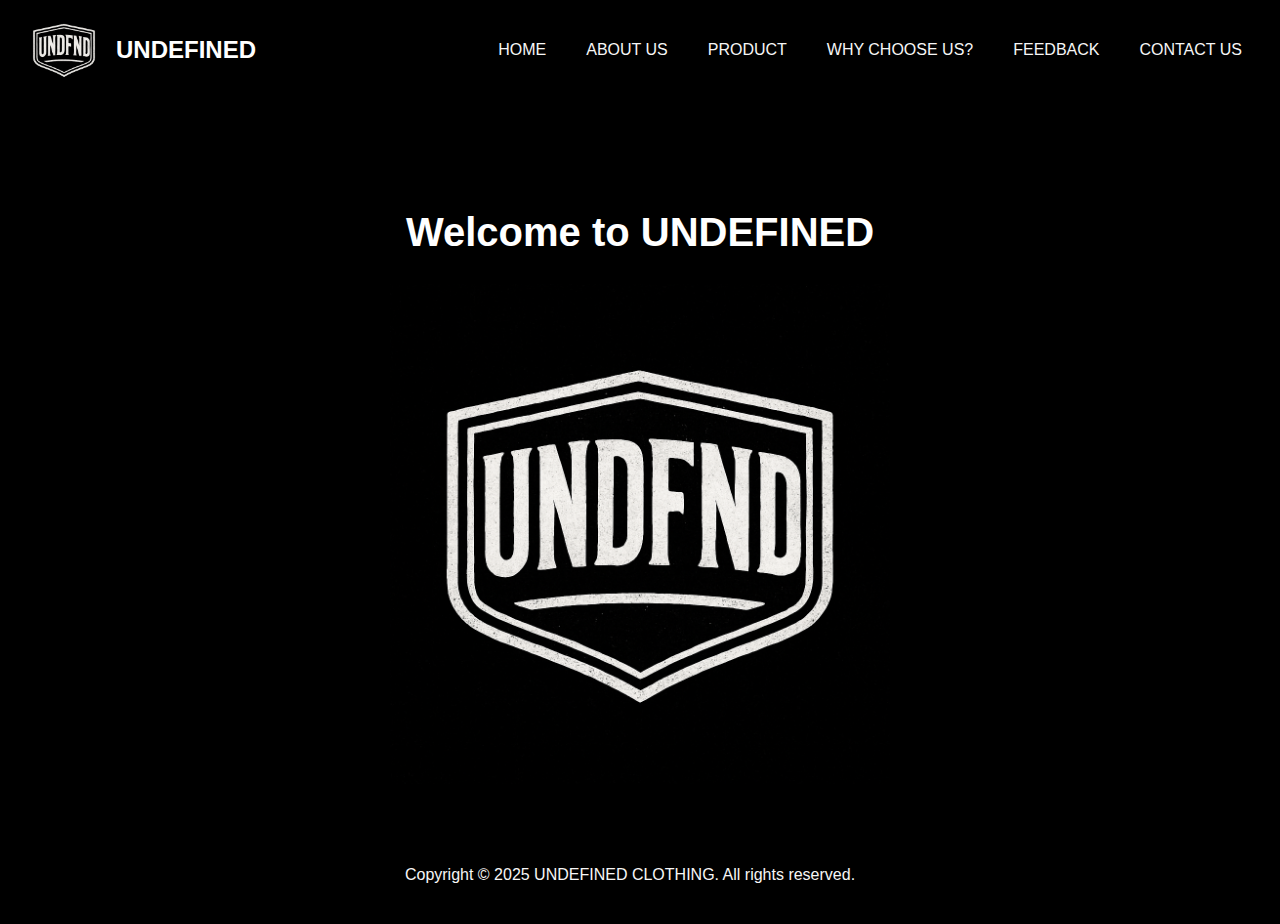
<file: index.html>
<!DOCTYPE html>
<html lang="en">
  <head>
    <meta charset="UTF-8" />
    <meta name="viewport" content="width=device-width, initial-scale=1.0" />
    <title>UNDEFINED</title>
    <link rel="icon" href="undefind.png" type="image/x-icon" />
    <link rel="stylesheet" href="style.css" />
  </head>
  <body>
    <header class="site-header">
      <div class="branding">
        <a href="index.html" class="brand-link">
          <img src="undefind.png" alt="Logo" class="logo" />
        </a>
        <div class="company-text">
          <h1 class="company-name">UNDEFINED</h1>
        </div>
      </div>

<nav class="main-nav">
        <ul class="nav-menu">
          <li><a href="index.html">HOME</a></li>
          <li><a href="about.html">ABOUT US</a></li>
          <li><a href="product.html">PRODUCT</a></li>
          <li><a href="why.html">WHY CHOOSE US?</a></li>
          <li><a href="feedback.html">FEEDBACK</a></li>
          <li><a href="index2.html">CONTACT US</a></li>
        </ul>
      </nav>
    </header>
    
<main>
  <section class ="hero">
    <div class="hero-content">
      <h1>Welcome to UNDEFINED</h1>
      <img src="undefind.png" alt="Hero Image" class="hero-image">
    </div>
  
<div class="bottom-nav">
    <div class="footer-content">
            <div cl.</p>
            </div> Copyright © 2025 UNDEFINED CLOTHING. All rights reserved.</div>
              <br>
 
</div>
    </main>
</body>
</html>
</file>
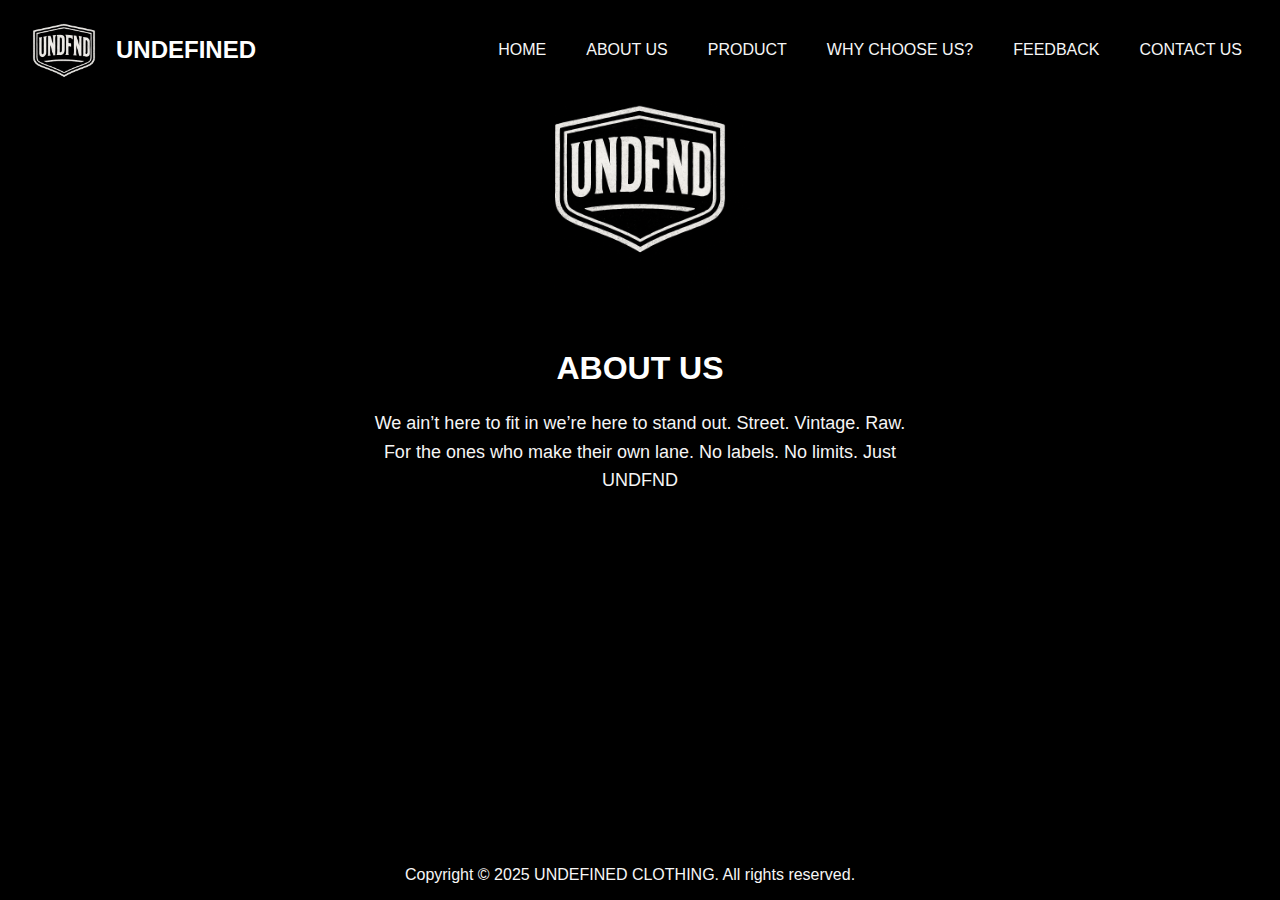
<file: about.html>
<!DOCTYPE html>
<html lang="en">
  <head>
    <meta charset="UTF-8" />
    <meta name="viewport" content="width=device-width, initial-scale=1.0" />
    <title>UNDEFINED</title>
    <link rel="icon" href="undefind.png" type="image/x-icon" />
    <link rel="stylesheet" href="style.css" />
  </head>
  <body>
    <header class="site-header">
      <div class="branding">
        <a href="index.html" class="brand-link">
          <img src="undefind.png" alt="Logo" class="logo" />
        </a>
        <div class="company-text">
          <h1 class="company-name">UNDEFINED</h1>
        </div>
      </div>

<nav class="main-nav">
        <ul class="nav-menu">
          <li><a href="index.html">HOME</a></li>
          <li><a href="about.html">ABOUT US</a></li>
          <li><a href="product.html">PRODUCT</a></li>
          <li><a href="why.html">WHY CHOOSE US?</a></li>
          <li><a href="feedback.html">FEEDBACK</a></li>
          <li><a href="index2.html">CONTACT US</a></li>
        </ul>
      </nav>
    </header>

  <hr><br>
  
  <div class="container">
    <div class="image-container">
      <img src="undefind.png" alt="Frenz Logo">
    </div>
    <div class="description">
      <h2>About Us</h2>
      <p>We ain’t here to fit in we’re here to stand out. Street. Vintage. Raw. For the ones who make their own lane. No labels. No limits. Just UNDFND
    </div>
  </div>
  
<div class="bottom-nav">
    <div class="footer-content">
            <div cl.</p>
            </div> Copyright © 2025 UNDEFINED CLOTHING. All rights reserved.</div>
              <br>
 
</div>



    </main>
    
</body>
</html>
</file>
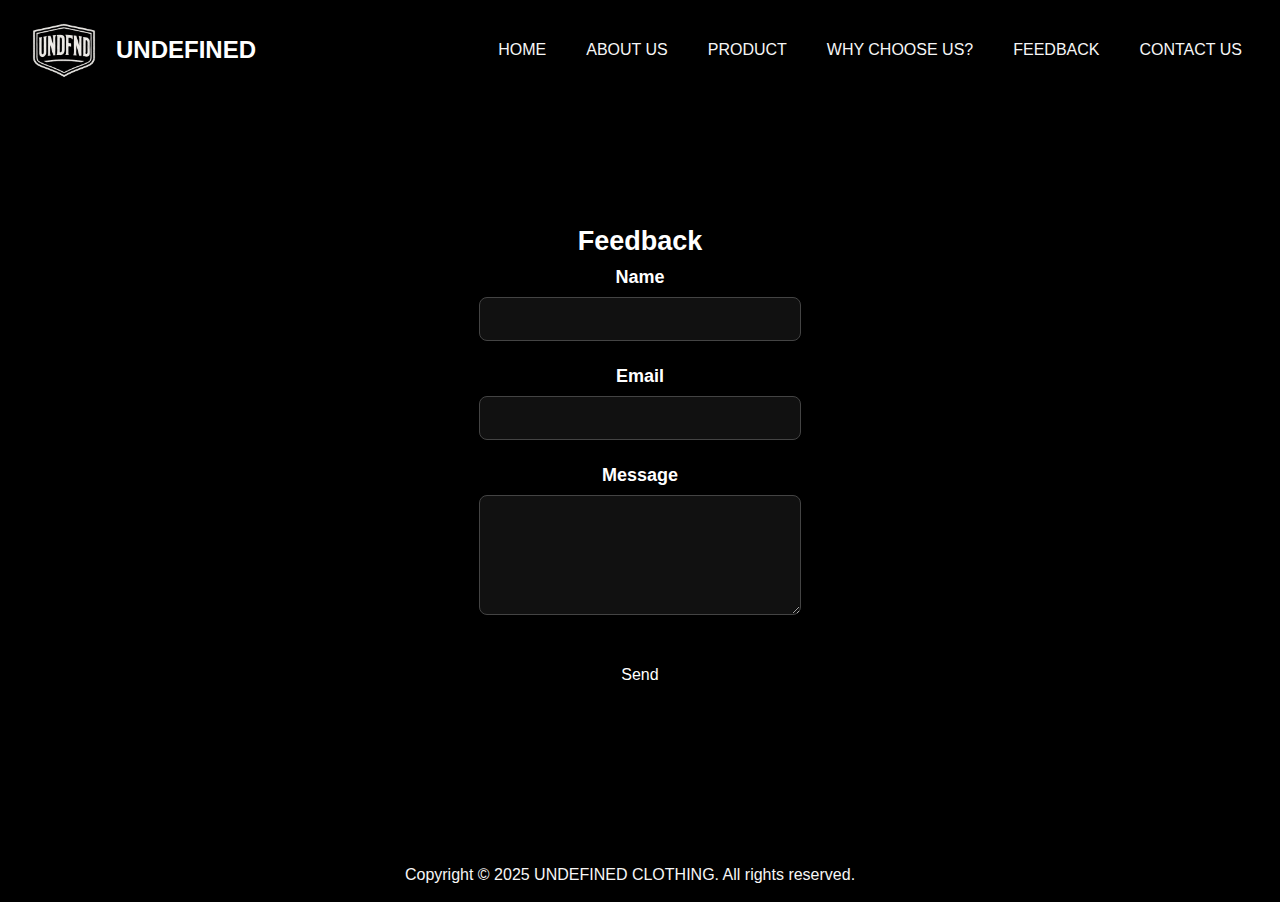
<file: feedback.html>
<!DOCTYPE html>
<html lang="en">
  <head>
    <meta charset="UTF-8" />
    <meta name="viewport" content="width=device-width, initial-scale=1.0" />
    <title>UNDEFINED</title>
    <link rel="icon" href="undefind.png" type="image/x-icon" />
    <link rel="stylesheet" href="style.css" />
  </head>
  <body>
    <header class="site-header">
      <div class="branding">
        <a href="index.html" class="brand-link">
          <img src="undefind.png" alt="Logo" class="logo" />
        </a>
        <div class="company-text">
          <h1 class="company-name">UNDEFINED</h1>
        </div>
      </div>

  <nav class="main-nav">
        <ul class="nav-menu">
          <li><a href="index.html">HOME</a></li>
          <li><a href="about.html">ABOUT US</a></li>
          <li><a href="product.html">PRODUCT</a></li>
          <li><a href="why.html">WHY CHOOSE US?</a></li>
          <li><a href="feedback.html">FEEDBACK</a></li>
          <li><a href="index2.html">CONTACT US</a></li>
        </ul>
      </nav>
    </header>




<main>
  <section id="feedback" class="section feedback">
      <div class="container">
        <h2>Feedback</h2>
        <form id="feedbackForm" class="form">
          <label>Name
            <input type="text" name="name" required>
          </label>
          <label>Email
            <input type="email" name="email" required>
          </label>
          <label>Message
            <textarea name="message" rows="5" required></textarea>
          </label>
          <div class="form-row">
            <button type="submit" class="btn primary">Send</button>
          </div>
          <p id="feedbackStatus" class="muted"></p>
        </form>
      </div>
    </section>
  </main>


  

  
  
<div class="bottom-nav">
    <div class="footer-content">
            <div cl.</p>
            </div> Copyright © 2025 UNDEFINED CLOTHING. All rights reserved.</div>
              <br>
 
</div>


    
</body>
</html>
</file>
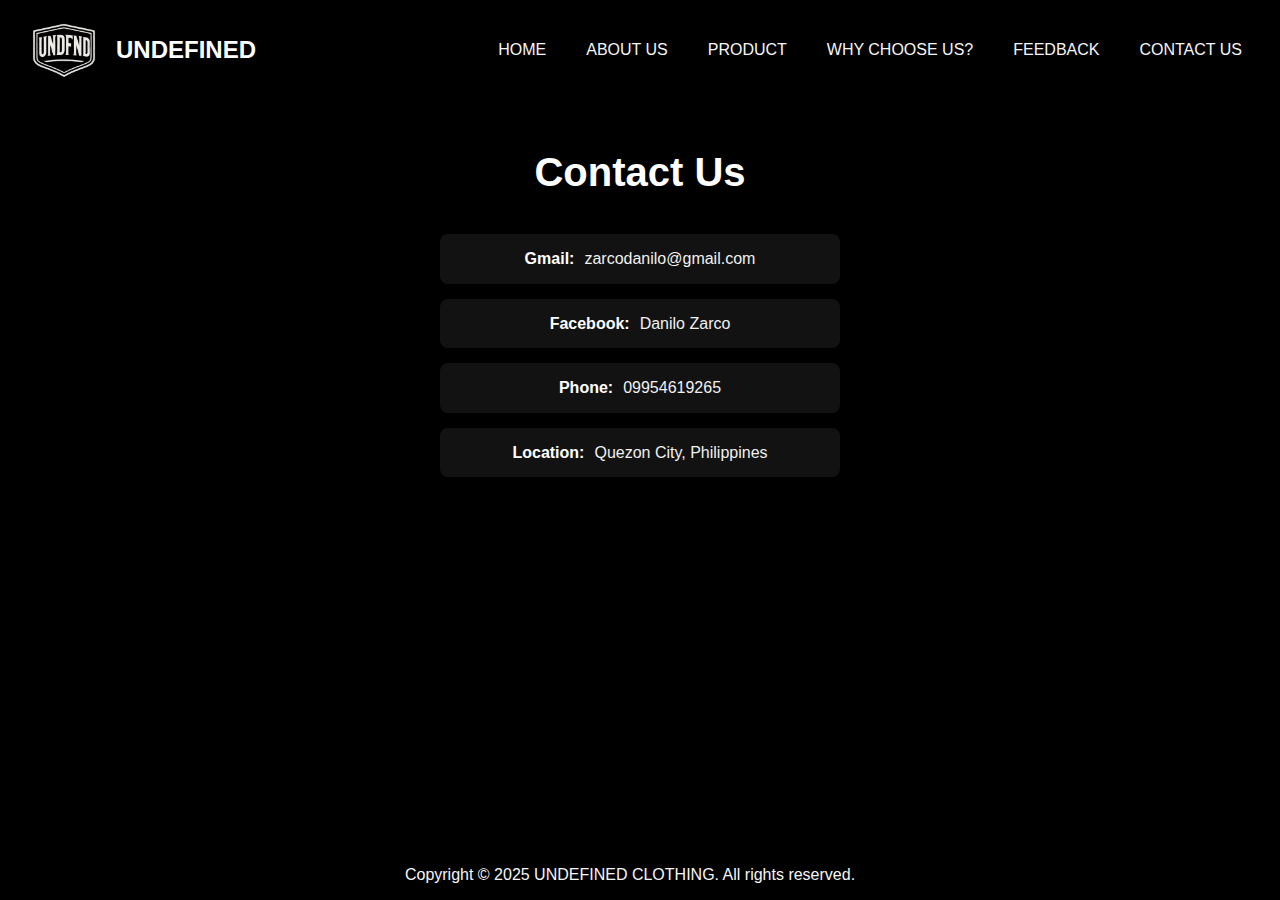
<file: index2.html>
<!DOCTYPE html>
<html lang="en">
  <head>
    <meta charset="UTF-8" />
    <meta name="viewport" content="width=device-width, initial-scale=1.0" />
    <title>UNDEFINED</title>
    <link rel="icon" href="undefind.png" type="image/x-icon" />
    <link rel="stylesheet" href="style.css" />
  </head>
  <body>
    <header class="site-header">
      <div class="branding">
        <a href="index.html" class="brand-link">
          <img src="undefind.png" alt="Logo" class="logo" />
        </a>
        <div class="company-text">
          <h1 class="company-name">UNDEFINED</h1>
        </div>
      </div>

    <nav class="main-nav">
        <ul class="nav-menu">
          <li><a href="index.html">HOME</a></li>
          <li><a href="about.html">ABOUT US</a></li>
          <li><a href="product.html">PRODUCT</a></li>
          <li><a href="why.html">WHY CHOOSE US?</a></li>
          <li><a href="feedback.html">FEEDBACK</a></li>
          <li><a href="index2.html">CONTACT US</a></li>
        </ul>
      </nav>
    </header>

<main>


<section class="contact-section">
  <div class="contact-container">
    <h1>Contact Us</h1>

    <div class="contact-info">
      <div class="contact-item">
        <span class="contact-label"> Gmail:</span>
        <span class="contact-value">zarcodanilo@gmail.com</span>
      </div>

      <div class="contact-item">
        <span class="contact-label"> Facebook:</span>
        <span class="contact-value">Danilo Zarco</span>
      </div>

      <div class="contact-item">
        <span class="contact-label"> Phone:</span>
        <span class="contact-value">09954619265</span>
      </div>

      <div class="contact-item">
        <span class="contact-label"> Location:</span>
        <span class="contact-value">Quezon City, Philippines</span>
      </div>
    </div>
  </div>
</section>
<div class="bottom-nav">
    <div class="footer-content">
            <div cl.</p>
            </div> Copyright © 2025 UNDEFINED CLOTHING. All rights reserved.</div>
              <br>
 
</div>


    </main>
    
</body>
</html>
</file>
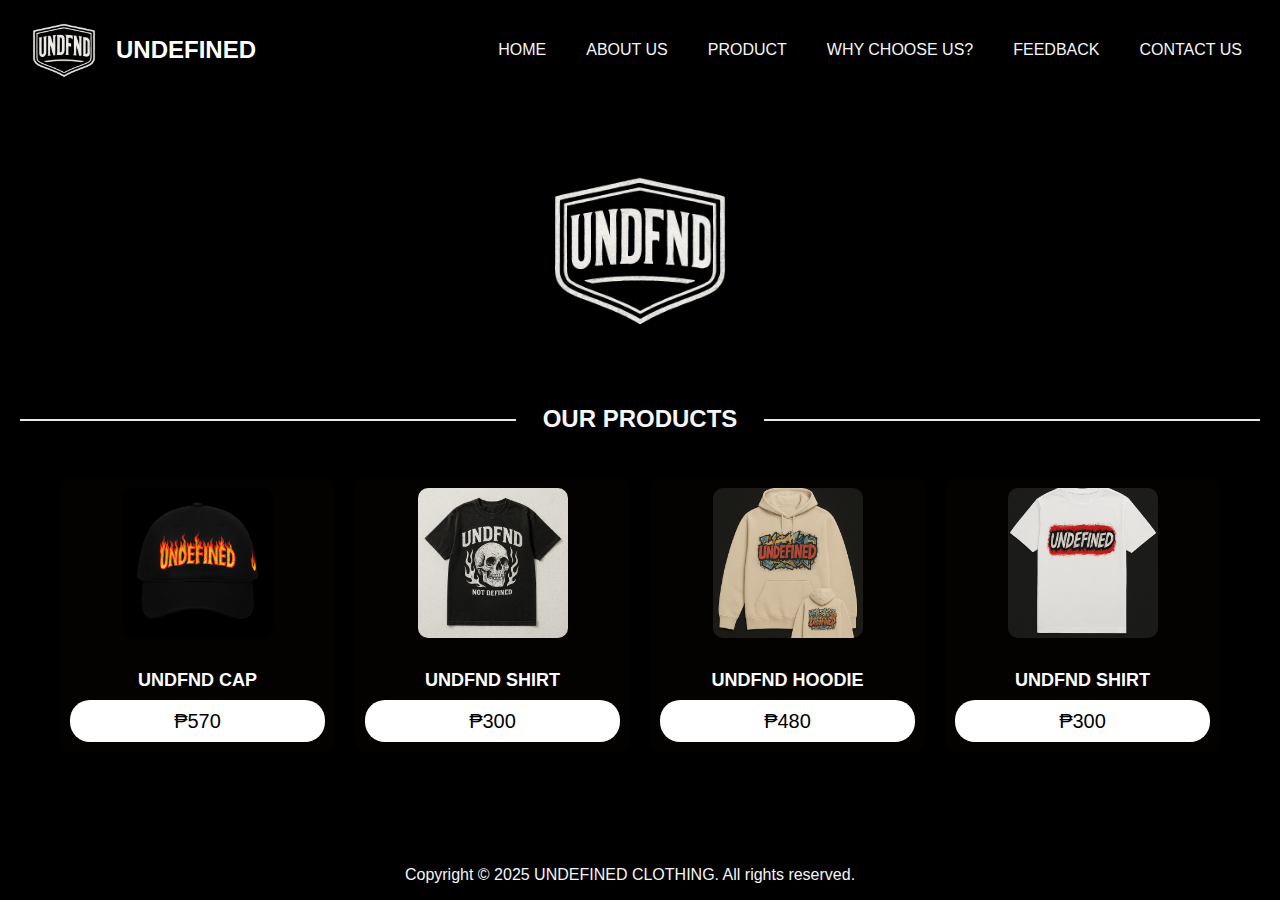
<file: product.html>
<!DOCTYPE html>
<html lang="en">
<head>
  <meta charset="UTF-8" />
  <meta name="viewport" content="width=device-width, initial-scale=1.0" />
  <title>UNDEFINED</title>
  <link rel="icon" href="undefind.png" type="image/x-icon" />
  <link rel="stylesheet" href="style.css" />
</head>
<body>

  <header class="site-header">
    <div class="branding">
        <a href="index.html" class="brand-link">
        <img src="undefind.png" alt="Logo" class="logo" />
      </a>
      <div class="company-text">
        <h1 class="company-name">UNDEFINED</h1>
      </div>
    </div>

<nav class="main-nav">
        <ul class="nav-menu">
          <li><a href="index.html">HOME</a></li>
          <li><a href="about.html">ABOUT US</a></li>
          <li><a href="product.html">PRODUCT</a></li>
          <li><a href="why.html">WHY CHOOSE US?</a></li>
          <li><a href="feedback.html">FEEDBACK</a></li>
          <li><a href="index2.html">CONTACT US</a></li>
        </ul>
      </nav>
    </header>

 <main>
<div class="image-container">
      <img src="undefind.png" alt="Frenz Logo">
    </div>
  <div class="section-divider">
    <h2>OUR PRODUCTS</h2>
  </div>

    <section class="products">
      <div class="menu-item">
        <img src="cap.png" alt="Cap 570" />
        <h3>UNDFND CAP</h3>
        <p>₱570</p>
      </div>

      <div class="menu-item">
        <img src="SHIRT1.png" alt="Tshirt 300" />
        <h3>UNDFND SHIRT</h3>
        <p>₱300</p>
      </div>

      <div class="menu-item">
        <img src="hoodie.png" alt="Hoodie 480" />
        <h3>UNDFND HOODIE</h3>
        <p>₱480</p>
      </div>

      <div class="menu-item">
        <img src="shirt2.png" alt="Tshirt 300" />
        <h3>UNDFND SHIRT</h3>
        <p>₱300</p>
      </div>
    </section>
  </main>


<div class="bottom-nav">
    <div class="footer-content">
            <div cl.</p>
            </div> Copyright © 2025 UNDEFINED CLOTHING. All rights reserved.</div>
              <br>
 
</div>

</body>
</html>
</file>
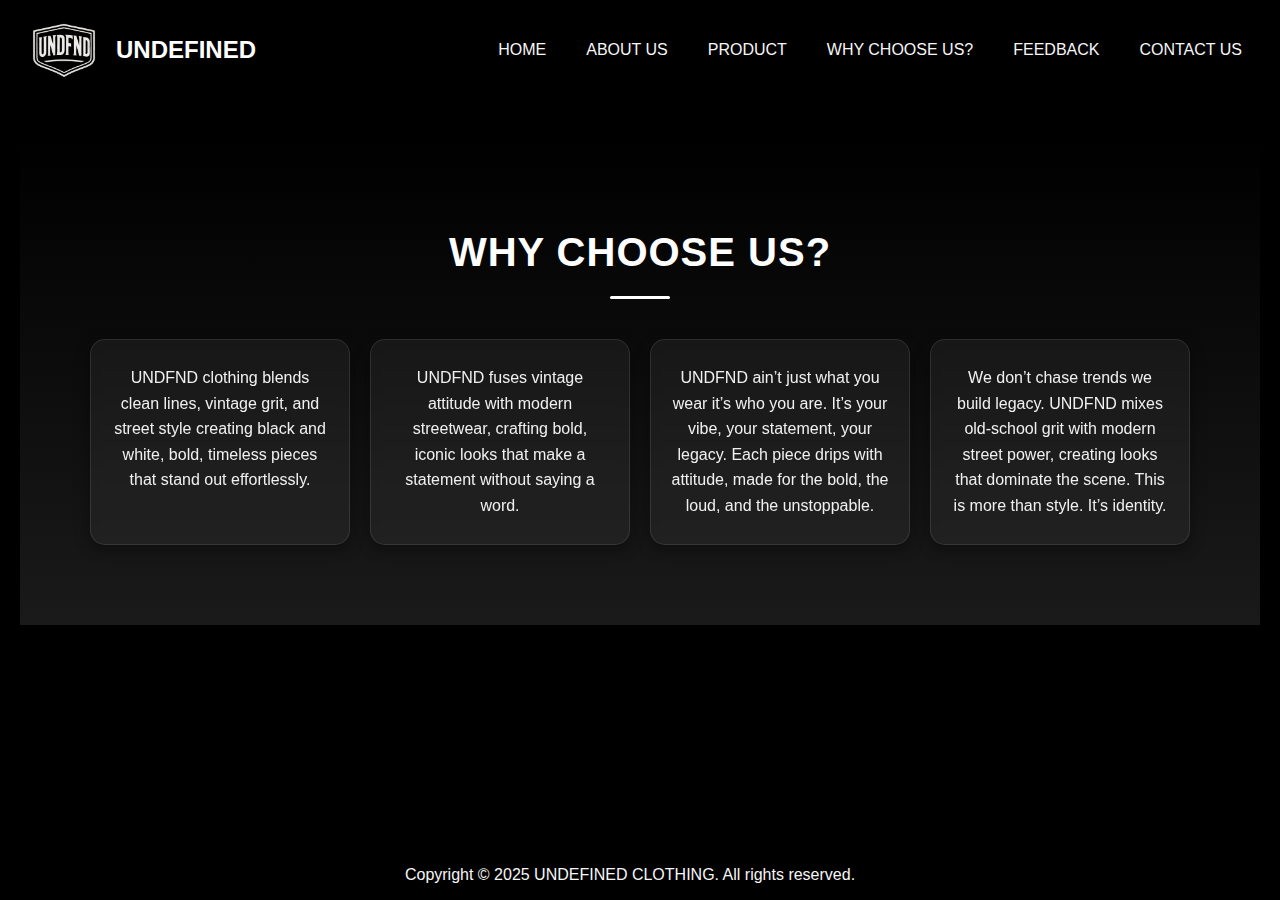
<file: why.html>
<!DOCTYPE html>
<html lang="en">
  <head>
    <meta charset="UTF-8" />
    <meta name="viewport" content="width=device-width, initial-scale=1.0" />
    <title>UNDEFINED</title>
    <link rel="icon" href="undefind.png" type="image/x-icon" />
    <link rel="stylesheet" href="style.css" />
  </head>
  <body>
    <header class="site-header">
      <div class="branding">
        <a href="index.html" class="brand-link">
          <img src="undefind.png" alt="Logo" class="logo" />
        </a>
        <div class="company-text">
          <h1 class="company-name">UNDEFINED</h1>
        </div>
      </div>

<nav class="main-nav">
        <ul class="nav-menu">
          <li><a href="index.html">HOME</a></li>
          <li><a href="about.html">ABOUT US</a></li>
          <li><a href="product.html">PRODUCT</a></li>
          <li><a href="why.html">WHY CHOOSE US?</a></li>
          <li><a href="feedback.html">FEEDBACK</a></li>
          <li><a href="index2.html">CONTACT US</a></li>
        </ul>
      </nav>
    </header>

    <main>
 <section class="why-choose-us">
  <h2>Why Choose Us?</h2>
  <div class="boxes-container">
    <div class="box">
      <p>UNDFND clothing blends clean lines, vintage grit, and street style  creating black and white, bold, timeless pieces that stand out effortlessly.</p>
    </div>
    <div class="box">
      <p>UNDFND fuses vintage attitude with modern streetwear, crafting bold, iconic looks that make a statement without saying a word.</p>
    </div>
    <div class="box">
      <p>UNDFND ain’t just what you wear it’s who you are. It’s your vibe, your statement, your legacy. Each piece drips with attitude, made for the bold, the loud, and the unstoppable.</p>
    </div>
    <div class="box">
      <p>We don’t chase trends we build legacy. UNDFND mixes old-school grit with modern street power, creating looks that dominate the scene. This is more than style. It’s identity.</p>
    </div>
  </div>
</section>

<div class="bottom-nav">
    <div class="footer-content">
            <div cl.</p>
            </div> Copyright © 2025 UNDEFINED CLOTHING. All rights reserved.</div>
              <br>
 
</div>



    </main>
    
</body>
</html>
</file>
<file: style.css>
@media (max-width: 768px) {
  .hero-image {
    width: 100%;       
    height: auto;
  }
}


:root {
    --dark: rgb(10, 0, 0);
    --semibrown: #160101;
    --brown: #e61111;
  --header-height: 100px; 
    --whitesmoke: #ffe7cf;
}

body {
  font-family: 'Arial', sans-serif;
  background-color: black;
  color: #f7f6f6;
  background-size: cover;
  background-repeat: no-repeat;
  background-position: center;
  line-height: 1.6;
  margin: 0;
   padding-top: calc(var(--header-height) + 20px); 
}

.hero {
  text-align: center;
  padding: 60px 20px;
}

.hero-content h1 {
  font-size: 2.5rem;  
  margin-bottom: 20px;
  color: white;
}

.hero-image {
  width: 500px;       
  height: auto;
  display: block;
  margin: 0 auto;
}

.site-header {
 position: fixed;
  top: 0;
  left: 0;
  right: 0;
  height: var(--header-height);
  background-color: black;
  display: flex;
  align-items: center;
  justify-content: space-between;
  padding: 10px 24px;
  z-index: 1000;
}

.branding {
  display: flex;
  align-items: center;
  gap: 12px;
}

.logo {
  height: 80px;
  width: auto;
  display: block;
}

.company-text {
  display: flex;
  flex-direction: column;
  align-items: flex-start;
  color: white;
}

.company-name {
  margin: 0;
  font-size: 24px;
  font-weight: bold;
}





.main-nav .nav-menu {
  list-style: none;
  margin: 0;
  padding: 0;
  display: flex;
  align-items: center;
  gap: 12px;
}

.main-nav .nav-menu li a {
  padding: 10px 14px;
  text-decoration: none;
  color: #f6f6f6;
  display: inline-block;
  border-radius: 6px;
}

.main-nav .nav-menu li {
  display: inline-block;
}

.nav-menu li a:hover {
  background-color: white;   
  color: #be0f0f;  
  box-shadow: white 0 2px 8px;            
}

@media (max-width: 600px) {
  .site-header {
    flex-direction: column;
    height: auto;
    padding: 10px;
    gap: 8px;
  }
  
  body {
    padding-top: 0;
  }
  .main-nav .nav-menu {
    flex-wrap: wrap;
    justify-content: center;
  }
}


main {
  margin-top: 0; 
  padding-bottom: 60px;
   margin-top: calc(var(--header-height) + 20px); 
}

.bottom-nav {
    position: fixed;
    left: 0;
    bottom: 0;
    width: 100%;
    background:black;
    display: flex;
    justify-content: center;
    gap: 20px;
    padding: 12px 0;
    z-index: 1000;
}
.bottom-nav a {
    color: white;
    background:#000000;
    padding: 10px 20px;
    border-radius: 5px;
    
}
.bottom-nav a:hover {
    background-color:  black;
    color: whitesmoke;
    box-shadow: 0 2px 8px #3E3232;
    transition: background 0.2s, color 0.2s;
}
.copyright {
  color: #000000;
  
}
    .container {
      width: 88%;
      margin: 0;
      display: flex;
      flex-direction: column;
      align-items: center;
      padding: 20px;
      background-color: #513a1f;
    }
    @media (min-width: 768px) {
         .container {
             width: 60%;
         }
     }
      h1 {
             font-size: 24px; 
         }
         img {
             width: 100%;  
             height: auto;
         }
    menu {
             display: block;  
         }
     


    .image-container {
  position: relative;
  width: 80%;
  max-width: 220px;
  border-radius: 20px;
  overflow: hidden;
  box-shadow: 0 4px 8px rgba(0, 0, 0, 0.2);
  margin: 0 auto;          
  display: flex;           
  justify-content: center;
  align-items: center;
}

.image-container img {
  width: 100%;             
  height: auto;
  border-radius: 20px;
  display: block;           
}

    .description {
      text-align: center;
      margin-top: 30px;
      background-color: black;
      padding: 25px;
      border-radius: 15px;
      box-shadow: 0 4px 6px rgba(0, 0, 0, 0.1);
      max-width: 600px;
      width: 90%;
    }

    .description h2 {
      font-size: 32px;
      color: white;
      margin-bottom: 15px;
      text-transform: uppercase;
    }

    .description p {
      font-size: 18px;
      color: whitesmoke;
      line-height: 1.6;
    }

   

.products {
  display: grid;
  grid-template-columns: repeat(auto-fit, minmax(220px, 1fr));
  gap: 20px;
  max-width: 1200px;
  margin: 40px auto;
  padding: 0 20px;
}


.menu-item {
  background-color: #030200;
  padding: 10px;
  border-radius: 10px;
  box-shadow: 0 4px 8px black(255, 253, 253, 0.2);
  text-align: center;
  color: black;
  transition: transform 0.3s ease;
}


.menu-item:hover {
  transform: scale(1.05); 
}


.menu-item img {
  border-radius: 10px;
  width: 150px;
  height: 150px;
  object-fit: cover;
  margin-bottom: 15px;
}


.menu-item h3 {
  font-size: 18px;
  margin: 5px 0;
  color: white;
}


.menu-item p {
  font-size: 20px;
  background-color: white;
  color: black;
  padding: 5px 10px;
  border-radius: 20px;
}



body {
    font-family: Arial, sans-serif;
    background-color: black;
    color: #e2cbcb;
}

.why-choose-us {
  background: linear-gradient(to bottom, #000000, #1a1a1a);
  padding: 80px 20px;
  text-align: center;
  color: white;
}

.why-choose-us h2 {
  font-size: 2.5rem;
  margin-bottom: 40px;
  letter-spacing: 1px;
  text-transform: uppercase;
  position: relative;
  display: inline-block;
}

.why-choose-us h2::after {
  content: "";
  display: block;
  width: 60px;
  height: 3px;
  background: #ffffff;  /* ✅ red accent line under title */
  margin: 12px auto 0;
  border-radius: 2px;
}

.boxes-container {
  display: grid;
  grid-template-columns: repeat(auto-fit, minmax(250px, 1fr));
  gap: 20px;
  max-width: 1100px;
  margin: 0 auto;
}

.box {
  background: rgba(255, 255, 255, 0.05);
  backdrop-filter: blur(5px);
  border: 1px solid rgba(255, 255, 255, 0.1);
  padding: 25px 20px;
  border-radius: 15px;
  box-shadow: 0 4px 15px rgba(0, 0, 0, 0.4);
  transition: transform 0.3s ease, box-shadow 0.3s ease;
  text-align: center;
}

.box:hover {
  transform: translateY(-8px);
  box-shadow: 0 8px 25px rgba(0, 0, 0, 0.6);
}

.box p {
  font-size: 1rem;
  line-height: 1.6;
  color: #f0f0f0;
}


 * {
            margin: 0;
            padding: 0;
            box-sizing: border-box;
        }

        body {
            font-family: 'Arial', sans-serif;
            background-color: #f0ebeb;
            color: #e0dbdb;
            padding: 20px;
            line-height: 1.6;
        }

        .container {
            width: 80%;
            margin: 0 auto;
            background-color: black;
            border-radius: 10px;
            padding: 20px;
            box-shadow: 0 4px 12px rgba(0, 0, 0, 0.1);
        }

        h1 {
            text-align: center;
            color: #0b0b0b;
            font-size: 36px;
            margin-bottom: 20px;
        }

        .feedback {
            font-size: 18px;
            color: #f7f2f2;
            margin-bottom: 30px;
            text-align: center;
        }

        .highlight {
            color: #ffffff;
            font-weight: bold;
        }

        .feedback-images {
            display: flex;
            justify-content: center;
            gap: 20px;
            margin-bottom: 20px;
        }

        .feedback-images img {
            width: 70%;
            border-radius: 10px;
            box-shadow: 0 6px 15px rgba(72, 41, 41, 0.1);
        }

        .feedback-section {
            display: flex;
            justify-content: center;
            flex-direction: column;
            align-items: center;
        }

        
         * {
      box-sizing: border-box;
      margin: 0;
      padding: 0;
    }

    body {
      font-family: 'Segoe UI', sans-serif;
      background-color: black;
      color: #f7f6f6;
      padding: 20px;
    }


h1 {
  text-align: center;
  margin-bottom: 30px;
  font-size: 2.5rem;
  color: white;
} 

.contact-info {
  display: flex;
  flex-direction: column;
  gap: 15px;
  align-items: center;
}

.contact-item {
  display: flex;
  justify-content: center;
  gap: 10px;
  background: rgba(255, 255, 255, 0.07);
  padding: 12px 15px;
  border-radius: 8px;
  width: 100%;
  max-width: 400px;
  box-shadow: 0 2px 10px rgba(0, 0, 0, 0.3);
  transition: transform 0.3s ease, box-shadow 0.3s ease;
}

.contact-item:hover {
  transform: translateY(-5px);
  box-shadow: 0 6px 20px rgba(0, 0, 0, 0.5);
}

.contact-label {
  font-weight: bold;
  color: #ffffff; /* red for emphasis */
}

.contact-value {
  color: #f0f0f0;
  word-break: break-word;
}

    .form-group {
      margin-bottom: 20px;
    }

    label {
      display: block;
      margin-bottom: 6px;
      font-weight: bold;
    }

    input, textarea {
      width: 100%;
      padding: 12px;
      border: 1px solid #ccc;
      border-radius: 8px;
      font-size: 16px;
    }

    textarea {
      resize: vertical;
      min-height: 120px;
    }

    button {
      display: block;
      width: 100%;
      background-color: white;
      color: black;
      padding: 14px;
      font-size: 18px;
      border: none;
      border-radius: 8px;
      cursor: pointer;
      transition: background-color 0.3s ease;
    }

    button:hover {
      background-color: #ffea07;
    }

    .section-divider {
  text-align: center;
  margin: 40px 0;
  position: relative;
}

.section-divider::before,
.section-divider::after {
  content: "";
  position: absolute;
  top: 50%;
  width: 40%;
  height: 2px;
  background: #e7e7e7;
}

.section-divider::before {
  left: 0;
}
.section-divider::after {
  right: 0;
}

.section-divider span {
  padding: 0 10px;
  background: black;
  color: white;
  font-weight: bold;
}

.feedback {
  background: linear-gradient(to bottom, #00000000, #1a1a1a00);
  padding: 60px 20px;
  color: white;
  display: flex;
  justify-content: center;
}

.feedback form {
  display: flex;
  flex-direction: column;
  gap: 15px;
}

.feedback input,
.feedback textarea {
  margin-top: 5px;
  padding: 12px;
  border: 1px solid #444;
  border-radius: 8px;
  background: #111;
  color: white;
  font-size: 1rem;
  transition: border-color 0.3s ease;
}

.feedback input:focus,
.feedback textarea:focus {
  outline: none;
  border-color: #ffffff; 
}

.feedback .form-row {
  text-align: center;
  margin-top: 10px;
}

.feedback button {
  background: #ffffff00;
  color: white;
  border: none;
  padding: 12px 25px;
  font-size: 1rem;
  border-radius: 8px;
  cursor: pointer;
  transition: background 0.3s ease;
}

.feedback button:hover {
  background: #e0dada83;
}
</file>
